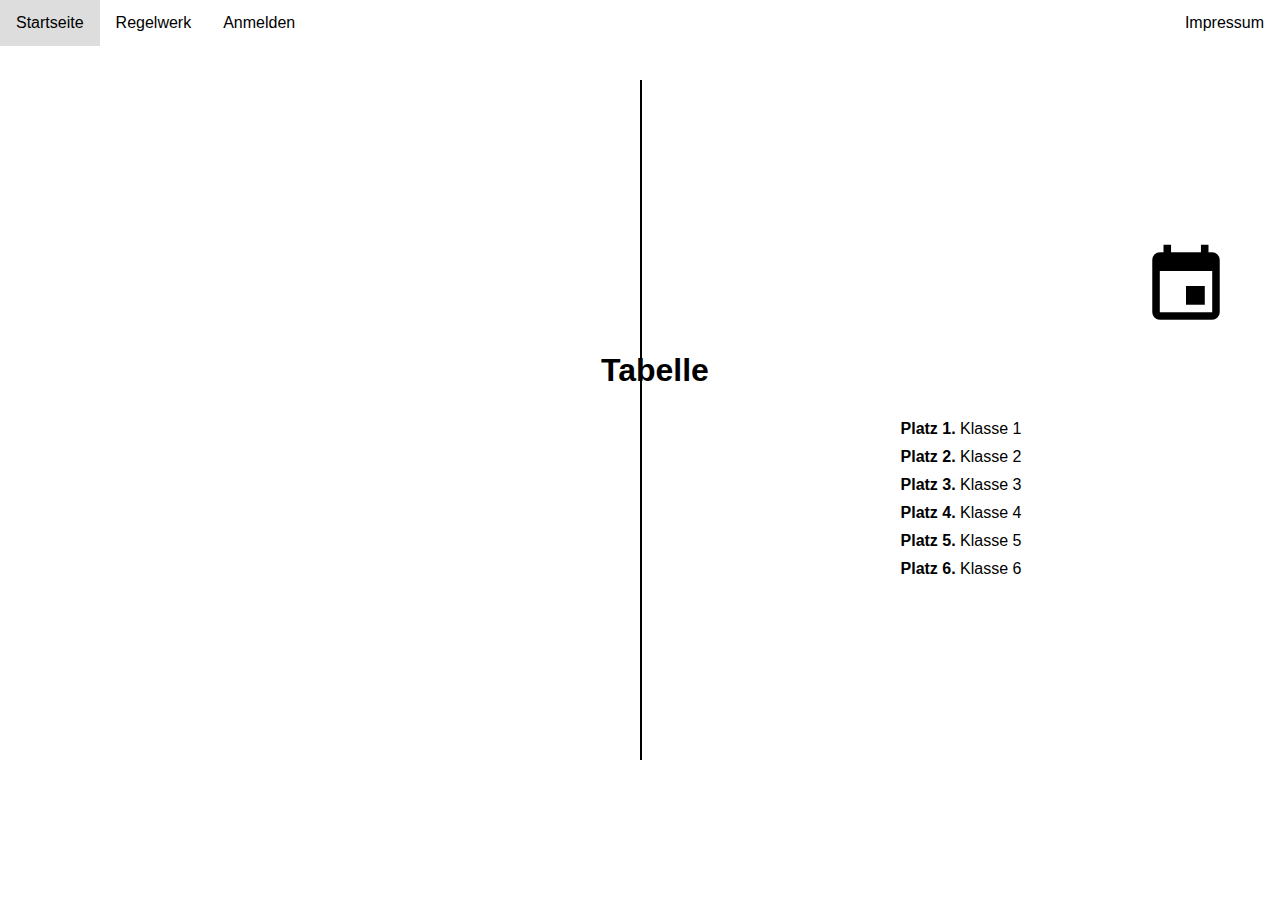
<file: index.html>
<html>


<head>
    <link href="https://fonts.googleapis.com/icon?family=Material+Icons" rel="stylesheet">
    <title>Eckener-Schule Flensburg: eSports Tournament</title>
    <link rel="stylesheet" href="design_one/styles.css">
</head>

<body>
    <div class="content">
        <div class="navbar">
            <ul class="list">
                <li class="list-item"><a href="#home">Startseite</a></li>
                <li class="list-item"><a href="documents/Regelwerk_old_version.pdf" target="_blank">Regelwerk</a></li>
                <li class="list-item"><a href="design_one/signin.html">Anmelden</a></li>
            </ul>
        </div>
        <div class="navbar-right">
            <div class="list-2">
                <li class="list-item"><a href="../impressum.html">Impressum</a></li>
            </div>
        </div>
        <div class="container">
            <div class="card">
                <div class="card-data">
                    <div class="icon-wrapper">
                        <i class="fa-solid fa-joystick"></i>
                    </div>

                    <div class="head">
                        <span class="material-icons">sports_esports</span>
                        <h1>Spielplan</h1>
                    </div>
                    <div class="games-container">
                        <ul class="games-1">
                            <div class="game-block">
                                <label class="label-head">10:00 Uhr</label>
                                <li class="game-item">Klasse 1 vs. Klasse 2</li>
                                <li class="game-item">Klasse 3 vs. Klasse 4</li>
                                <li class="game-item">Klasse 5 vs. Klasse 6</li>
                            </div>
                            <div class="game-block">
                                <label class="label-head">10:30 Uhr</label>
                                <li class="game-item">Klasse 1 vs. Klasse 2</li>
                                <li class="game-item">Klasse 3 vs. Klasse 4</li>
                                <li class="game-item">Klasse 5 vs. Klasse 6</li>
                            </div>
                            <div class="game-block">
                                <label class="label-head">11:00 Uhr</label>
                                <li class="game-item">Klasse 1 vs. Klasse 2</li>
                                <li class="game-item">Klasse 3 vs. Klasse 4</li>
                                <li class="game-item">Klasse 5 vs. Klasse 6</li>
                            </div>
                        </ul>
                        <ul class="games-2">
                            <div class="game-block">
                                <label class="label-head">11:30 Uhr</label>
                                <li class="game-item">Klasse 1 vs. Klasse 2</li>
                                <li class="game-item">Klasse 3 vs. Klasse 4</li>
                                <li class="game-item">Klasse 5 vs. Klasse 6</li>
                            </div>
                            <div class="game-block">
                                <label class="label-head">12:00 Uhr</label>
                                <li class="game-item">Klasse 1 vs. Klasse 2</li>
                                <li class="game-item">Klasse 3 vs. Klasse 4</li>
                                <li class="game-item">Klasse 5 vs. Klasse 6</li>
                            </div>
                            <div class="game-block">
                                <label class="label-head">12:30 Uhr</label>
                                <li class="game-item">Klasse 1 vs. Klasse 2</li>
                                <li class="game-item">Klasse 3 vs. Klasse 4</li>
                                <li class="game-item">Klasse 5 vs. Klasse 6</li>
                            </div>
                        </ul>
                    </div>
                </div>
            </div>
            <div class="card-2">
                <div class="card-data-2">
                    <div class="icon-wrapper">
                        <i class="fa-solid fa-joystick"></i>
                    </div>
                    <div class="head-2">
                        <span class="material-icons">emoji_events</span>
                        <h1>Tabelle</h1>
                    </div>
                    <ul class="table">
                        <li class="table-item"><b>Platz 1.</b> Klasse 1</li>
                        <li class="table-item"><b>Platz 2.</b> Klasse 2</li>
                        <li class="table-item"><b>Platz 3.</b> Klasse 3</li>
                        <li class="table-item"><b>Platz 4.</b> Klasse 4</li>
                        <li class="table-item"><b>Platz 5.</b> Klasse 5</li>
                        <li class="table-item"><b>Platz 6.</b> Klasse 6</li>
                    </ul>
                </div>
            </div>
        </div>
    </div>
</body>
</html>
</file>
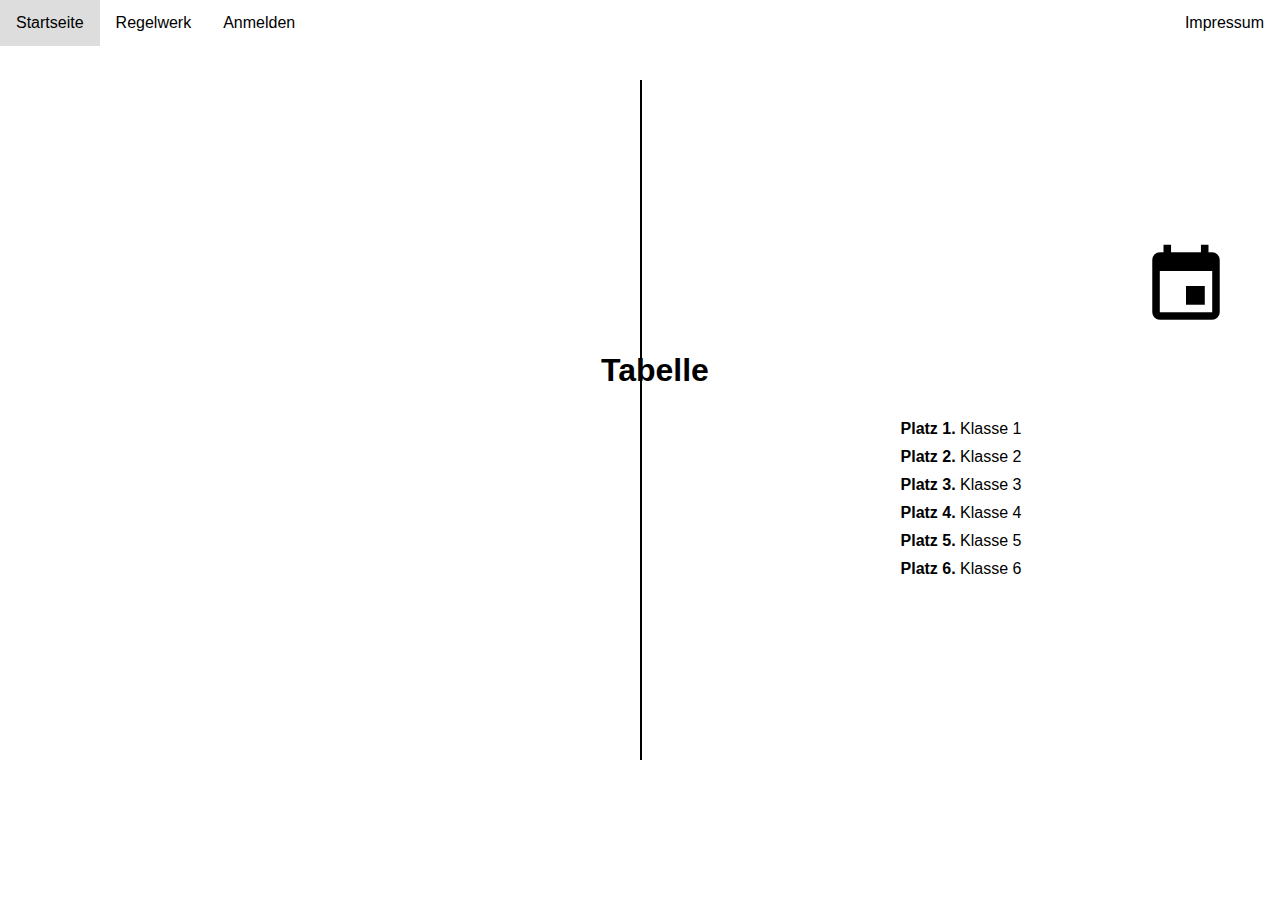
<file: design_one/index.html>
<html>

<head>
    <link href="https://fonts.googleapis.com/icon?family=Material+Icons" rel="stylesheet">
    <title>Eckener-Schule Flensburg: eSports Tournament</title>
    <link rel="stylesheet" href="styles.css">
</head>

<body>
    <div class="content">
        <div class="navbar">
            <ul class="list">
                <li class="list-item"><a href="#home">Startseite</a></li>
                <li class="list-item"><a href="Regelwerk.pdf" target="_blank">Regelwerk</a></li>
                <li class="list-item"><a href="signin.html">Anmelden</a></li>
            </ul>
        </div>
        <div class="navbar-right">
            <div class="list-2">
                <li class="list-item"><a href="../impressum.html">Impressum</a></li>
            </div>
        </div>
        <div class="container">
            <div class="card">
                <div class="card-data">
                    <div class="icon-wrapper">
                        <i class="fa-solid fa-joystick"></i>
                    </div>

                    <div class="head">
                        <span class="material-icons">sports_esports</span>
                        <h1>Spielplan</h1>
                    </div>
                    <div class="games-container">
                        <ul class="games-1">
                            <div class="game-block">
                                <label class="label-head">10:00 Uhr</label>
                                <li class="game-item">Klasse 1 vs. Klasse 2</li>
                                <li class="game-item">Klasse 3 vs. Klasse 4</li>
                                <li class="game-item">Klasse 5 vs. Klasse 6</li>
                            </div>
                            <div class="game-block">
                                <label class="label-head">10:30 Uhr</label>
                                <li class="game-item">Klasse 1 vs. Klasse 2</li>
                                <li class="game-item">Klasse 3 vs. Klasse 4</li>
                                <li class="game-item">Klasse 5 vs. Klasse 6</li>
                            </div>
                            <div class="game-block">
                                <label class="label-head">11:00 Uhr</label>
                                <li class="game-item">Klasse 1 vs. Klasse 2</li>
                                <li class="game-item">Klasse 3 vs. Klasse 4</li>
                                <li class="game-item">Klasse 5 vs. Klasse 6</li>
                            </div>
                        </ul>
                        <ul class="games-2">
                            <div class="game-block">
                                <label class="label-head">11:30 Uhr</label>
                                <li class="game-item">Klasse 1 vs. Klasse 2</li>
                                <li class="game-item">Klasse 3 vs. Klasse 4</li>
                                <li class="game-item">Klasse 5 vs. Klasse 6</li>
                            </div>
                            <div class="game-block">
                                <label class="label-head">12:00 Uhr</label>
                                <li class="game-item">Klasse 1 vs. Klasse 2</li>
                                <li class="game-item">Klasse 3 vs. Klasse 4</li>
                                <li class="game-item">Klasse 5 vs. Klasse 6</li>
                            </div>
                            <div class="game-block">
                                <label class="label-head">12:30 Uhr</label>
                                <li class="game-item">Klasse 1 vs. Klasse 2</li>
                                <li class="game-item">Klasse 3 vs. Klasse 4</li>
                                <li class="game-item">Klasse 5 vs. Klasse 6</li>
                            </div>
                        </ul>
                    </div>
                </div>
            </div>
            <div class="card-2">
                <div class="card-data-2">
                    <div class="icon-wrapper">
                        <i class="fa-solid fa-joystick"></i>
                    </div>
                    <div class="head-2">
                        <span class="material-icons">emoji_events</span>
                        <h1>Tabelle</h1>
                    </div>
                    <ul class="table">
                        <li class="table-item"><b>Platz 1.</b> Klasse 1</li>
                        <li class="table-item"><b>Platz 2.</b> Klasse 2</li>
                        <li class="table-item"><b>Platz 3.</b> Klasse 3</li>
                        <li class="table-item"><b>Platz 4.</b> Klasse 4</li>
                        <li class="table-item"><b>Platz 5.</b> Klasse 5</li>
                        <li class="table-item"><b>Platz 6.</b> Klasse 6</li>
                    </ul>
                </div>
            </div>
        </div>
    </div>
</body>
</html>
</file>
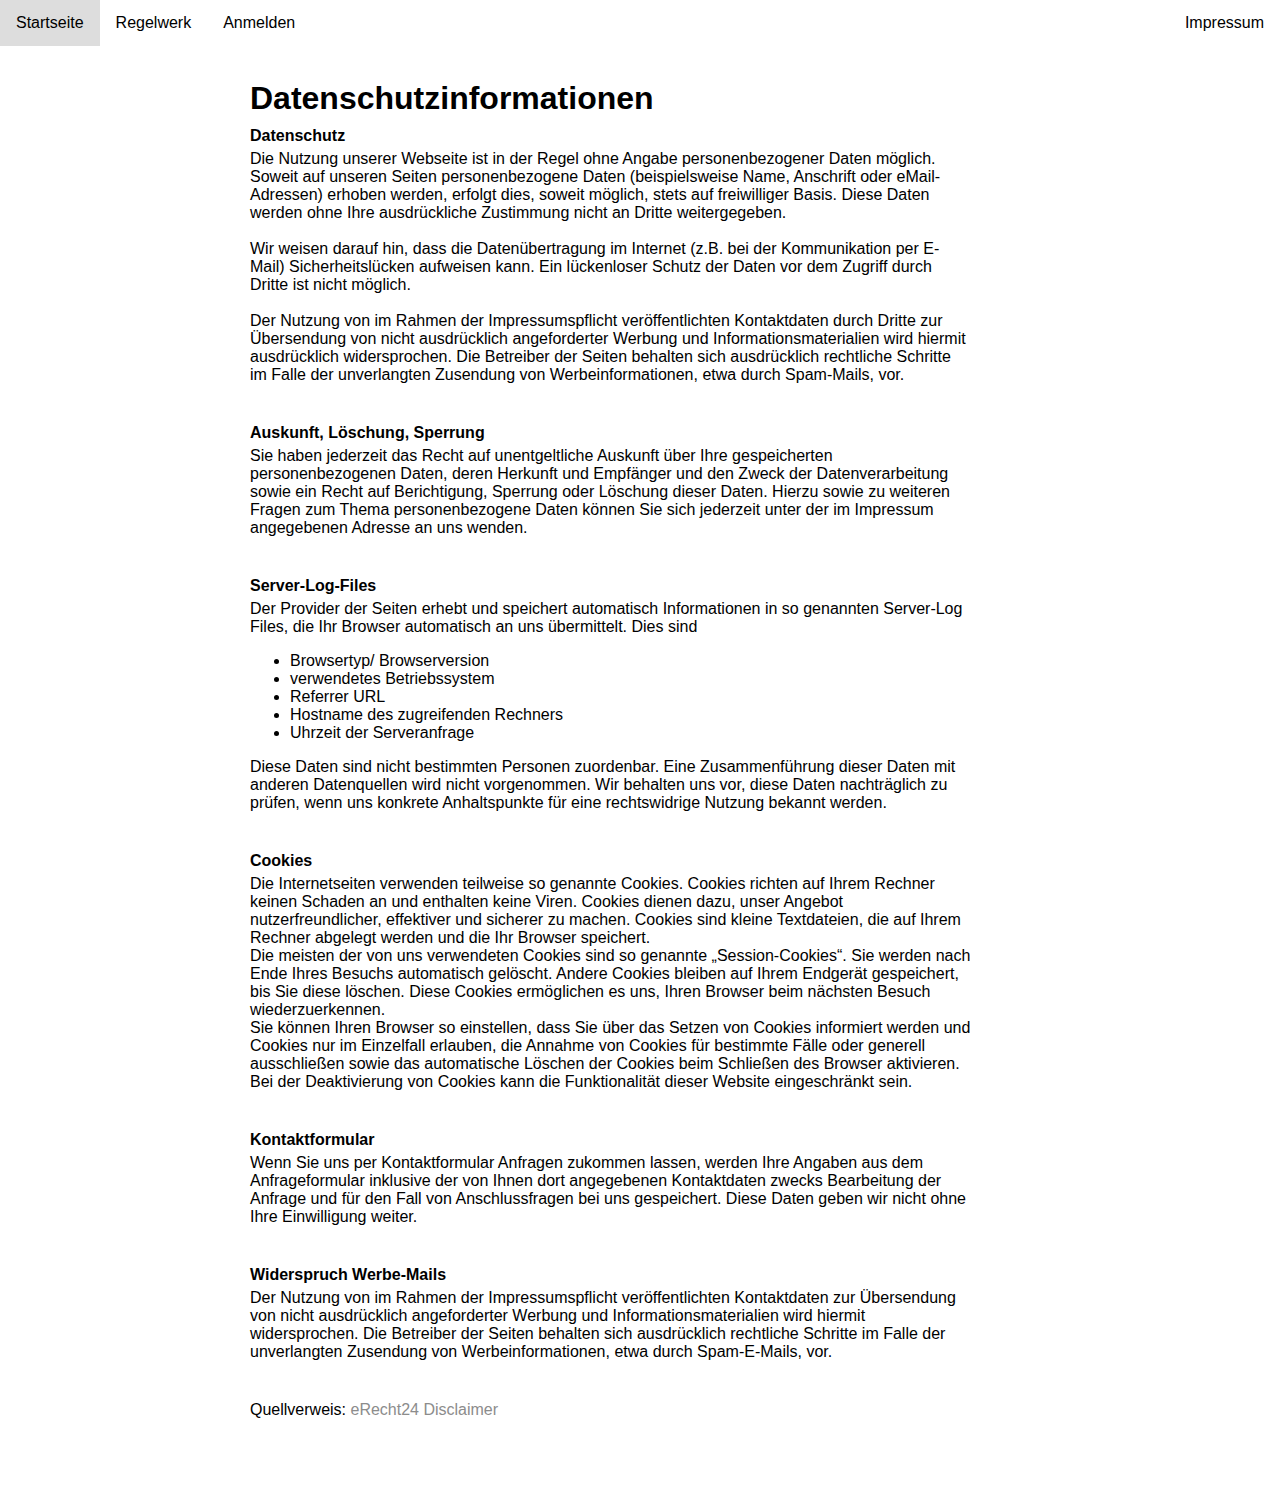
<file: design_one/datenschutz.html>
<html>

<head>
    <link href="https://fonts.googleapis.com/icon?family=Material+Icons" rel="stylesheet">
    <title>Eckener-Schule Flensburg: eSports Tournament</title>
    <link rel="stylesheet" href="styles.css">
</head>

<body>
    <div class="content-datenschutz">
        <div class="navbar">
            <ul class="list">
                <li class="list-item"><a href="../index.html">Startseite</a></li>
                <li class="list-item"><a href="../documents/Regelwerk_old_version.pdf" target="_blank">Regelwerk</a></li>
                <li class="list-item"><a href="signin.html">Anmelden</a></li>
            </ul>
        </div>
        <div class="navbar-right">
            <div class="list-2">
                <li class="list-item"><a href="/impressum.html">Impressum</a></li>
            </div>
        </div>
        <div class="datenschutz">
            <h1>
                Datenschutzinformationen
            </h1>
            <div class="info-text-datenschutz">
                <p class="iheading">Datenschutz</p>

                <p>Die Nutzung unserer Webseite ist in der Regel ohne Angabe personenbezogener Daten möglich. Soweit auf
                    unseren Seiten
                    personenbezogene Daten (beispielsweise Name, Anschrift oder eMail-Adressen) erhoben werden, erfolgt
                    dies, soweit
                    möglich, stets auf freiwilliger Basis. Diese Daten werden ohne Ihre ausdrückliche Zustimmung nicht
                    an Dritte
                    weitergegeben.</p>
                <br />
                <p>Wir weisen darauf hin, dass die Datenübertragung im Internet (z.B. bei der Kommunikation per E-Mail)
                    Sicherheitslücken
                    aufweisen kann. Ein lückenloser Schutz der Daten vor dem Zugriff durch Dritte ist nicht möglich.</p>
                <br />
                <p>Der Nutzung von im Rahmen der Impressumspflicht veröffentlichten Kontaktdaten
                    durch Dritte zur Übersendung von nicht ausdrücklich angeforderter Werbung und
                    Informationsmaterialien wird hiermit
                    ausdrücklich widersprochen. Die Betreiber der Seiten behalten sich ausdrücklich rechtliche Schritte
                    im Falle der
                    unverlangten Zusendung von Werbeinformationen, etwa durch Spam-Mails, vor.</p>
            </div>
            <div class="hinweise">
                <p class="iheading">Auskunft, Löschung, Sperrung</p>
                <p>Sie haben jederzeit das Recht auf unentgeltliche Auskunft über Ihre gespeicherten personenbezogenen
                    Daten, deren
                    Herkunft und Empfänger und den Zweck der Datenverarbeitung sowie ein Recht auf Berichtigung,
                    Sperrung
                    oder Löschung
                    dieser Daten. Hierzu sowie zu weiteren Fragen zum Thema personenbezogene Daten können Sie sich
                    jederzeit
                    unter der im
                    Impressum angegebenen Adresse an uns wenden.</p>
            </div>
            <div class="server">
                <p class="iheading">Server-Log-Files</p>
                <p>Der Provider der Seiten erhebt und speichert automatisch Informationen in so genannten Server-Log
                    Files, die Ihr Browser
                    automatisch an uns übermittelt. Dies sind</p>

                <ul>
                    <li>Browsertyp/ Browserversion</li>
                    <li>verwendetes Betriebssystem</li>
                    <li>Referrer URL</li>
                    <li>Hostname des zugreifenden Rechners</li>
                    <li>Uhrzeit der Serveranfrage</li>
                </ul>
                <p>Diese Daten sind nicht bestimmten Personen zuordenbar. Eine Zusammenführung dieser Daten mit anderen
                    Datenquellen wird
                    nicht vorgenommen. Wir behalten uns vor, diese Daten nachträglich zu prüfen, wenn uns konkrete
                    Anhaltspunkte für eine
                    rechtswidrige Nutzung bekannt werden.</p>
            </div>
            <div class="cookies">
                <p class="iheading">Cookies
                </p>

                <p>Die Internetseiten verwenden teilweise so genannte Cookies. Cookies richten auf Ihrem Rechner keinen
                    Schaden an und
                    enthalten keine Viren. Cookies dienen dazu, unser Angebot nutzerfreundlicher, effektiver und
                    sicherer zu machen. Cookies
                    sind kleine Textdateien, die auf Ihrem Rechner abgelegt werden und die Ihr Browser speichert.</p>

                <p>Die meisten der von uns verwendeten Cookies sind so genannte „Session-Cookies“. Sie werden nach Ende
                    Ihres Besuchs
                    automatisch gelöscht. Andere Cookies bleiben auf Ihrem Endgerät gespeichert, bis Sie diese löschen.
                    Diese Cookies
                    ermöglichen es uns, Ihren Browser beim nächsten Besuch wiederzuerkennen.</p>

                <p>Sie können Ihren Browser so einstellen, dass Sie über das Setzen von Cookies informiert werden und
                    Cookies nur im
                    Einzelfall erlauben, die Annahme von Cookies für bestimmte Fälle oder generell ausschließen sowie
                    das automatische
                    Löschen der Cookies beim Schließen des Browser aktivieren. Bei der Deaktivierung von Cookies kann
                    die Funktionalität
                    dieser Website eingeschränkt sein.</p>
            </div>
            <div class="kontakt">
                <p class="iheading">Kontaktformular</p>

                <p>Wenn Sie uns per Kontaktformular Anfragen zukommen lassen, werden Ihre Angaben aus dem
                    Anfrageformular inklusive der von
                    Ihnen dort angegebenen Kontaktdaten zwecks Bearbeitung der Anfrage und für den Fall von
                    Anschlussfragen bei uns
                    gespeichert. Diese Daten geben wir nicht ohne Ihre Einwilligung weiter.</p>
            </div>
            <div class="widerspruch">
                <p class="iheading">Widerspruch Werbe-Mails</p>
                <p>Der Nutzung von im Rahmen der Impressumspflicht veröffentlichten Kontaktdaten zur Übersendung von
                    nicht ausdrücklich
                    angeforderter Werbung und Informationsmaterialien wird hiermit widersprochen. Die Betreiber der
                    Seiten behalten sich
                    ausdrücklich rechtliche Schritte im Falle der unverlangten Zusendung von Werbeinformationen, etwa
                    durch Spam-E-Mails,
                    vor.</p>
            </div>
            <div class="quelle">
                <p>Quellverweis: <a href="https://www.e-recht24.de/muster-disclaimer.html" target="_blank">eRecht24 Disclaimer</a></p>
            </div>
        </div>
    </div>
</body>

</html>
</file>
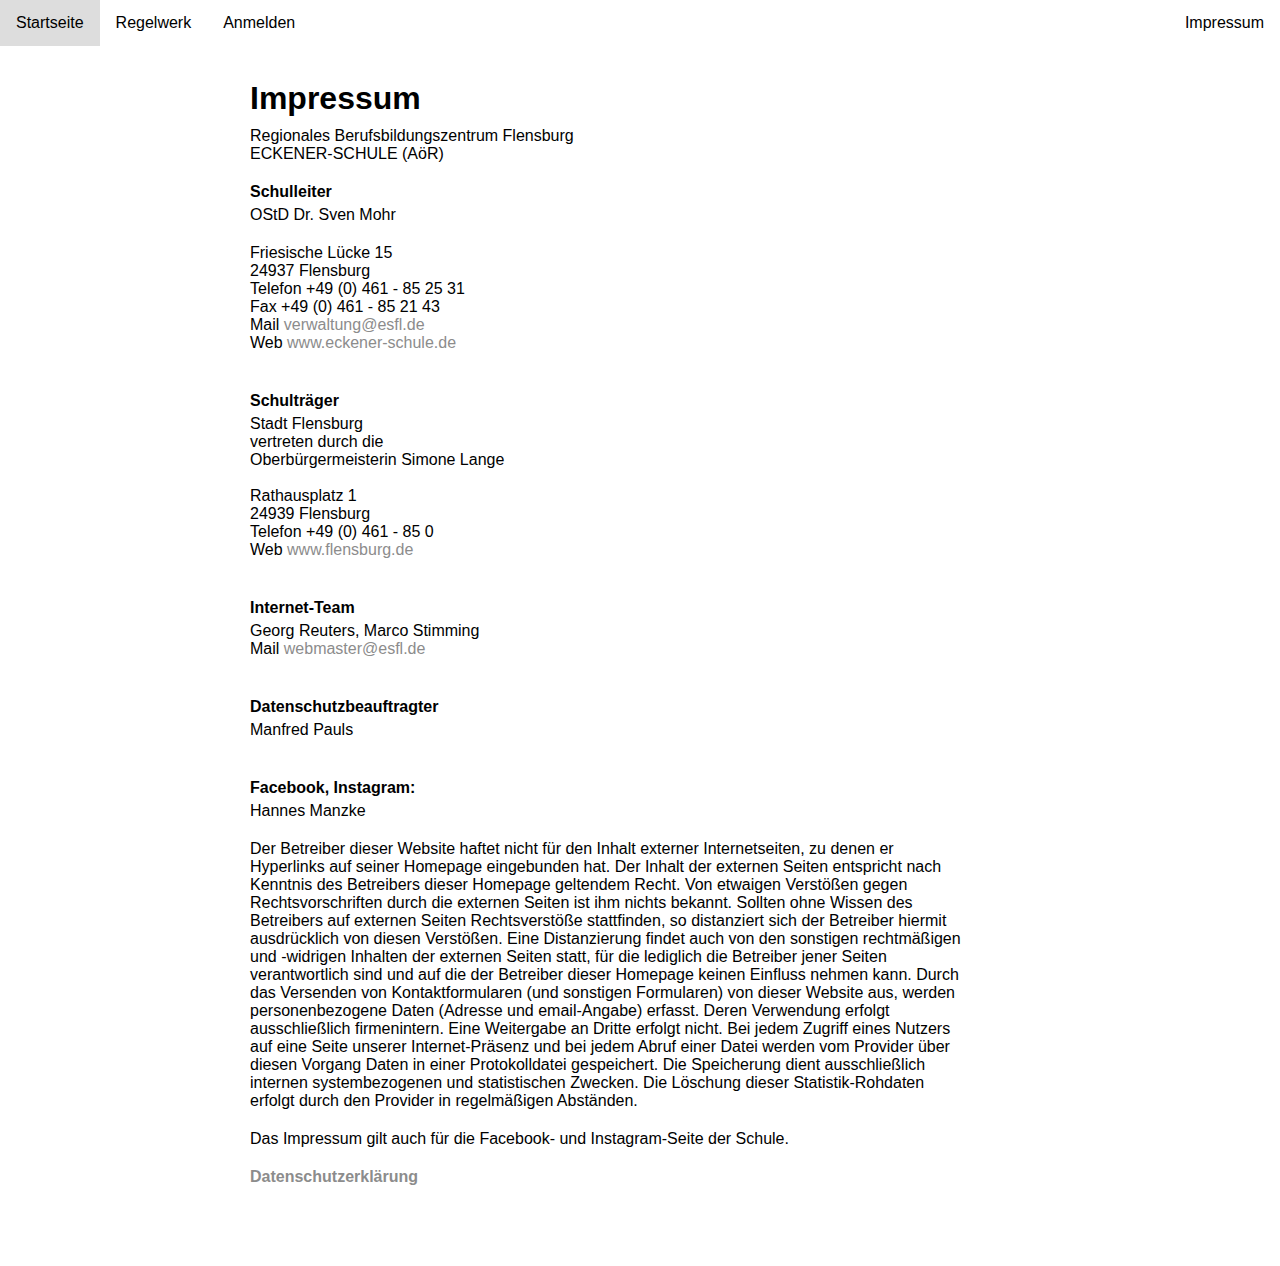
<file: design_one/impressum.html>
<html>

<head>
    <link href="https://fonts.googleapis.com/icon?family=Material+Icons" rel="stylesheet">
    <title>Eckener-Schule Flensburg: eSports Tournament</title>
    <link rel="stylesheet" href="styles.css">
</head>

<body>
    <div class="content-impressum">
        <div class="navbar">
            <ul class="list">
                <li class="list-item"><a href="../index.html">Startseite</a></li>
                <li class="list-item"><a href="../documents/Regelwerk_old_version.pdf" target="_blank">Regelwerk</a></li>
                <li class="list-item"><a href="signin.html">Anmelden</a></li>
            </ul>
        </div>
        <div class="navbar-right">
            <div class="list-2">
                <li class="list-item"><a href="#impressum">Impressum</a></li>
            </div>
        </div>
        <div class="impressum">
            <h1>
                Impressum
            </h1>
            <div class="data">
                <div class="name">
                    Regionales Berufsbildungszentrum Flensburg<br />
                    ECKENER-SCHULE (AöR)
                </div>
                <div class="leiter">
                    <p class="iheading">Schulleiter</p>
                    <p>OStD Dr. Sven Mohr</p>
                </div>
                <div class="info">
                    <p>Friesische Lücke 15</p>
                    <p>24937 Flensburg</p>
                    <p>Telefon +49 (0) 461 - 85 25 31</p>
                    <p>Fax +49 (0) 461 - 85 21 43</p>
                    <p>Mail <a href="mailto:verwaltung@esfl.de">verwaltung@esfl.de</a></p>
                    <p>Web <a href="www.eckener-schule.de">www.eckener-schule.de</a></p>
                </div>
                <div class="träger">
                    <p class="iheading">Schulträger</p>
                    <p>Stadt Flensburg</p>
                    <p>vertreten durch die</p>
                    <p>Oberbürgermeisterin Simone Lange</p><br />
                    <p>Rathausplatz 1</p>
                    <p>24939 Flensburg</p>

                    <p>Telefon +49 (0) 461 - 85 0</p>
                    <p>Web <a href="www.flensburg.de">www.flensburg.de</a></p>
                </div>
                <div class="team">
                    <p class="iheading">Internet-Team</p>
                    <p>Georg Reuters, Marco Stimming</p>
                    <p>Mail <a href="mailto:webmaster@esfl.de">webmaster@esfl.de</a></p>
                </div>
                <div class="datenbeauftragter">
                    <p class="iheading">Datenschutzbeauftragter</p>
                    <p>Manfred Pauls</p>
                </div>
                <div class="social">
                    <p class="iheading">Facebook, Instagram:</p>

                    <p>Hannes Manzke</p>

                    <p class="text">Der Betreiber dieser Website haftet nicht für den Inhalt externer Internetseiten, zu
                        denen er Hyperlinks auf
                        seiner
                        Homepage eingebunden hat. Der Inhalt der externen Seiten entspricht nach Kenntnis des Betreibers
                        dieser Homepage
                        geltendem Recht. Von etwaigen Verstößen gegen Rechtsvorschriften durch die externen Seiten ist
                        ihm nichts bekannt.
                        Sollten ohne Wissen des Betreibers auf externen Seiten Rechtsverstöße stattfinden, so
                        distanziert sich der
                        Betreiber
                        hiermit ausdrücklich von diesen Verstößen. Eine Distanzierung findet auch von den sonstigen
                        rechtmäßigen und
                        -widrigen
                        Inhalten der externen Seiten statt, für die lediglich die Betreiber jener Seiten verantwortlich
                        sind und auf die
                        der
                        Betreiber dieser Homepage keinen Einfluss nehmen kann. Durch das Versenden von Kontaktformularen
                        (und sonstigen
                        Formularen) von dieser Website aus, werden personenbezogene Daten (Adresse und email-Angabe)
                        erfasst. Deren
                        Verwendung
                        erfolgt ausschließlich firmenintern. Eine Weitergabe an Dritte erfolgt nicht. Bei jedem Zugriff
                        eines Nutzers auf
                        eine
                        Seite unserer Internet-Präsenz und bei jedem Abruf einer Datei werden vom Provider über diesen
                        Vorgang Daten in
                        einer
                        Protokolldatei gespeichert. Die Speicherung dient ausschließlich internen systembezogenen und
                        statistischen Zwecken.
                        Die
                        Löschung dieser Statistik-Rohdaten erfolgt durch den Provider in regelmäßigen Abständen.</p>

                    <p class="detail">Das Impressum gilt auch für die Facebook- und Instagram-Seite der Schule.</p>
                    <a class="iheading" href="/datenschutz.html">Datenschutzerklärung</a>
                </div>
            </div>
        </div>
    </div>
</body>

</html>
</file>
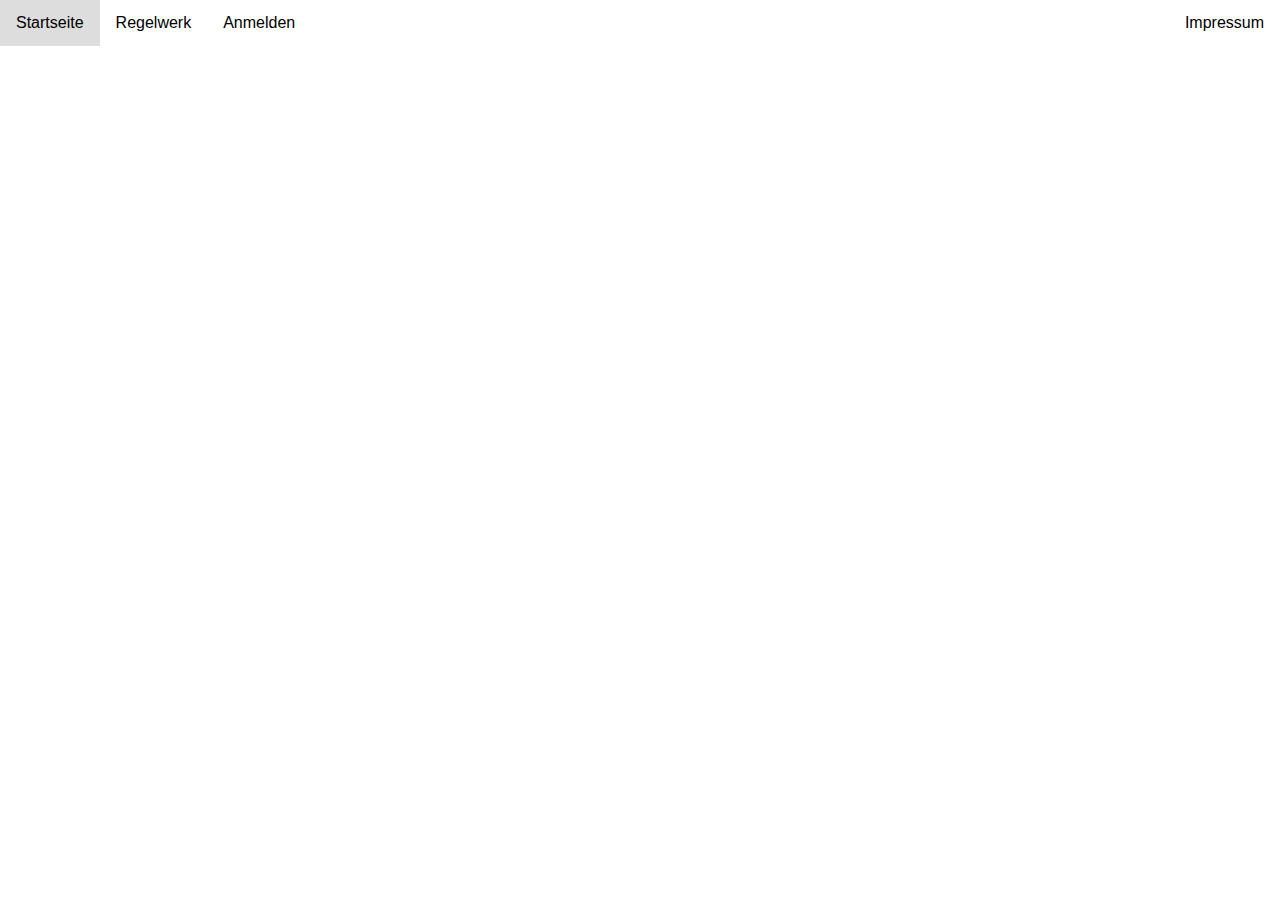
<file: design_one/signin.html>
<html>

<head>
    <link href="https://fonts.googleapis.com/icon?family=Material+Icons" rel="stylesheet">
    <title>eSports Tournament</title>
        <link rel="stylesheet" href="styles.css">
</head>

<body>
    <div class="content">
        <div class="navbar">
            <ul class="list">
                <li class="list-item"><a href="/index.html">Startseite</a></li>
            <li class="list-item"><a href="/documents/Regelwerk.pdf" target="_blank">Regelwerk</a></li>
                <li class="list-item"><a href="#signin">Anmelden</a></li>
            </ul>
        </div>
        <div class="navbar-right">
            <div class="list-2">
                <li class="list-item"><a href="#impressum">Impressum</a></li>
            </div>
        </div>
        <div class="container">
        </div>
    </div>
</body>

</html>
</file>
<file: design_one/styles.css>
/*index.html styles*/
        label {
            font-weight: bold;

        }

        .games-1,
        .games-2 {
            list-style: none;
            padding: 0;
        }

        .games-1 {
            padding-right: 20px;
        }

        .game-block {
            margin: 20px;
        }

        .game-item {
            padding: 5px 0;
        }

        .table {
            list-style: none;
            padding: 0;
        }

        .table-item {
            padding: 5px 0;
        }

        h1 {
            margin-bottom: 10px;
        }

        .content {
            width: 100%;
            margin: 80px 0;
        }

        .container {
            width: 100%;
            height: 680px;
            margin: 0 auto;
            display: flex;
            flex-direction: row;
            justify-content: center;
        }

        .card {
            width: 50%;
            background: white;
            display: flex;
            justify-content: center;
            align-items: center;
            border-right: 2px solid black;
            height: 100%;
        }

        .card-data {
            display: flex;
            flex-direction: column;
            justify-content: center;
            align-items: center;
        }

        .material-icons {
            font-size: 90px;
            display: flex;
            justify-content: center;
        }

        .card-2 {
            width: 50%;
            height: 680px;
            background: white;
            display: flex;
            justify-content: center;
            align-items: center;
        }

        .card-data-2 {
            width: 250px;
            height: 360px;
            display: flex;
            flex-direction: column;
            justify-content: center;
            align-items: center;
        }

        .games-container {
            display: flex;
            flex-direction: row;
            justify-content: space-between;
            width: 100%;
        }

        @media only screen and (max-width: 820px) {
            .container {
                flex-direction: column-reverse;
            }
            .card {
                width: 100%;
            }
            .card-2 {
                width: 100%;
                border-bottom: 2px solid black;
                border-width: 50%;
                margin-top: 340px;
                margin-bottom: 25px;
            }
            .table {
                margin-bottom: 50px;
            }
        }

        .material-icons {
            font-size: 90px;
            display: flex;
            justify-content: center;
        }


/*rules.html styles*/
/*singin.html styles*/

/*datenschutz.html styles*/
.content-datenschutz {
    margin: 80px 0;
            margin-left: 250px;
}
.info-text-datenschutz, .hinweise, .server, .cookies, .kontakt, .widerspruch {
    margin-bottom: 40px;
    width: 70%;
}
        @media only screen and (max-width: 952px) {
.content-datenschutz {
    padding: 20px;
    margin-top: 40px;
    margin-left: 0;
}
.info-text-datenschutz, .hinweise, .server, .cookies, .kontakt, .widerspruch {
    width: 100%;
}
        }


/*impressum.html styles*/
.content-impressum {
    margin: 80px 0; 
            margin-left: 250px;
}
.name {
margin-bottom: 20px;
}
.leiter {
margin-bottom: 20px;
}
.info, .träger,.team, .datenbeauftragter {
margin-bottom: 40px;
}
.text {
    margin-top: 20px;
    width: 70%;
}
.detail {
    margin: 20px 0;
}
.iheading {
    margin-bottom: 5px;
    font-weight: bold;
}
        @media only screen and (max-width: 1052px) {
.content-impressum {
    padding: 20px;
    margin-top: 40px;
    margin-left: 0px;
}
.text {
    width: 100%;
}
        }

/*styles that are reused on every site*/
       body {
            font-family: Segoe UI;
            margin: 0;
            padding: 0;
            background: white;
            font-family: 'Roboto', Arial;
            width: 100%;
        }
        a {
            text-decoration: none;
            color: #8c8c8c;
        }

        p {
            margin: 0;
        }
                .navbar {
            position: absolute;
            top: 0;
            left: 0;
            width: 100%;
            height: 46px;
        }
        .navbar-right {
            position: absolute;
            right: 0;
            top: 0;
        }
        .list, .list-2 {
            list-style-type: none;
            margin: 0;
            padding: 0;
            overflow: hidden;
        }

        .list-item {
            float: left;
        }

        .list-item a {
            display: block;
            color: black;
            text-align: center;
            padding: 14px 16px;
            text-decoration: none;
        }

        .list-item a:hover:not(.active) {
            background-color: #ddd;
        }
        @media only screen and (max-height: 762px) {
            .card-2 {
                margin-top: 400px;
            }
        }
</file>
